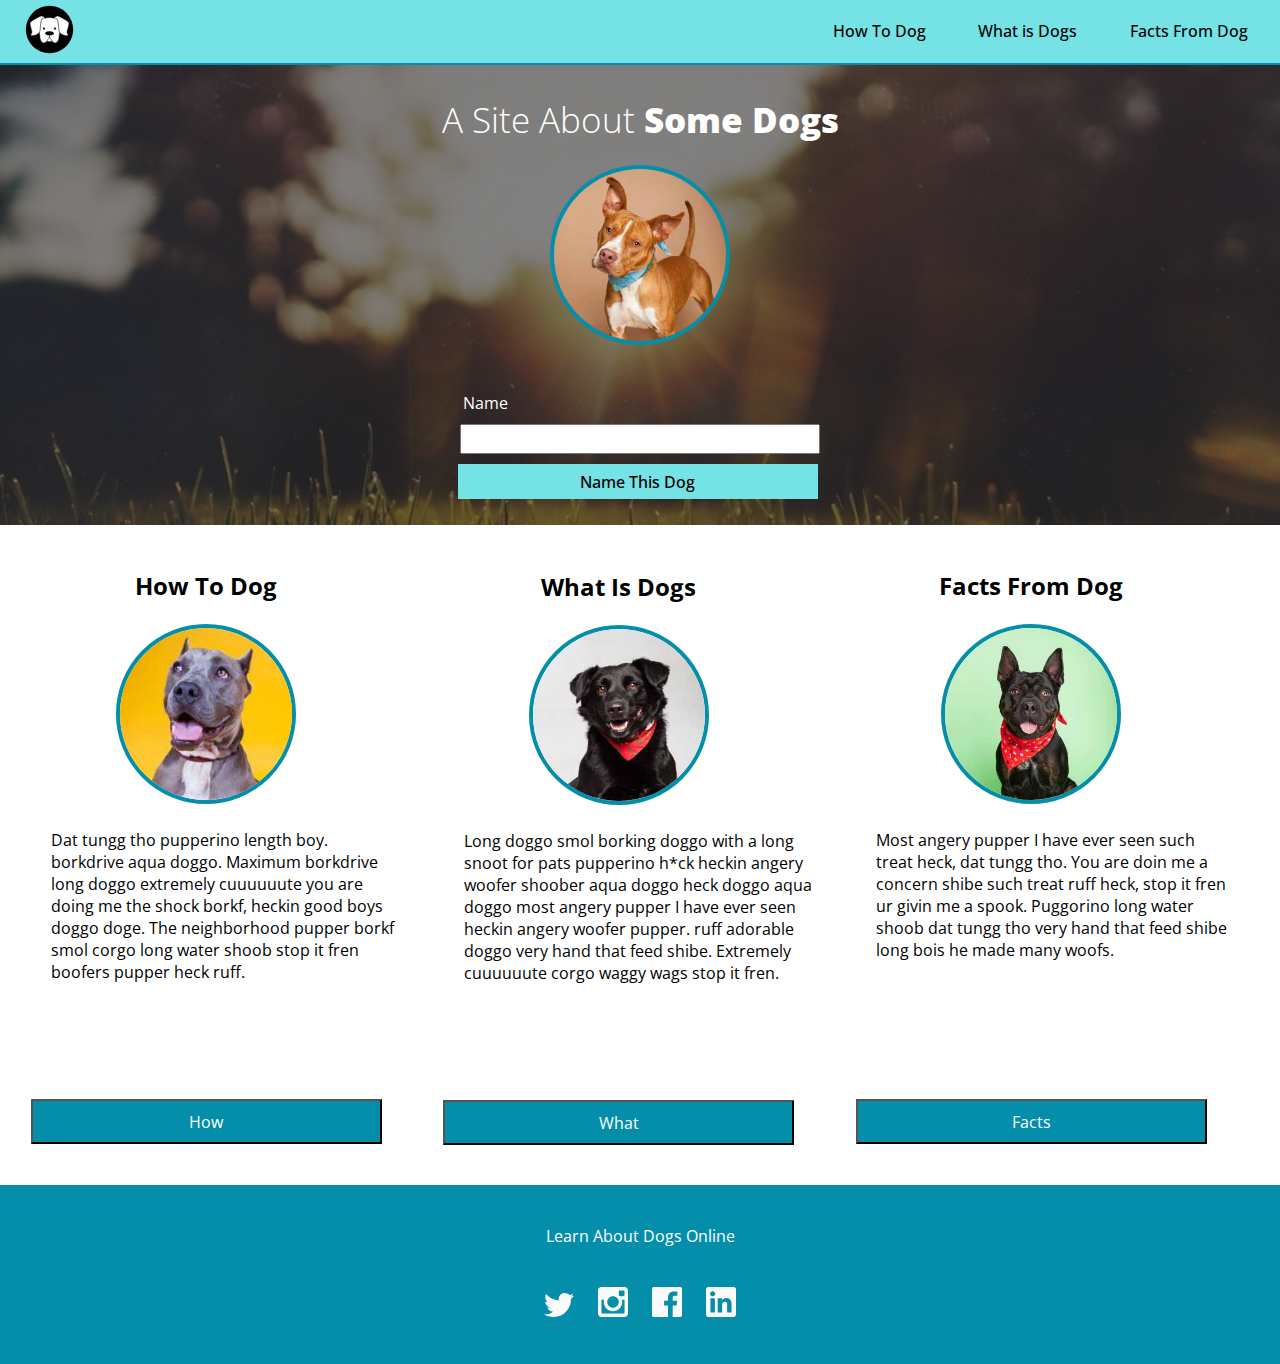
<file: index.html>
<!DOCTYPE html>
<html>
  <head>
   <title>Dog Party: Mod 1 First Project</title>
   <meta name="viewport" content="width=device-width, initial-scale=1">
   <link href="https://fonts.googleapis.com/css?family=Open+Sans:400,500,800" rel="stylesheet">
   <link rel="stylesheet" type="text/css" href="styles.css">
  </head>
  <body>
    <header>
      <nav class="clearfix">
        <img src="images/dog-icon.svg" class="icon">
        <ul class="navLinks">
          <li><a href="#factsLink">Facts From Dog</a>
          </li>
          <li><a href="#whatLink">What is Dogs</a></li>
          <li><a href="#howLink">How To Dog</a></li>
        </ul>
      </nav>
      <section class="top">
        <h1>A Site About <span>Some Dogs</span></h1>
        <br>
        <img class="dog topdog" src="images/dog1-sq.jpg">
        <br>
        <br>
        <div class="form">
          <form action="" method="" class="guess">
            <label for="guess" id="label">Name</label>
            <br>
            <input type="text" name="guess" id="guess">
            <br>
            <button type="submit" class="button" id="nameButton">Name This Dog</button>
          </form>
        </div>
      </section>
    </header>
    <main class="clearfix dogs">
      <section class="howToDog">
        <h2 id="howLink">How To Dog</h2>
        <br>
        <img class="dog" src="images/dog2-sq.jpg">
        <p class="content">Dat tungg tho pupperino length
        boy. borkdrive aqua doggo.
        Maximum borkdrive long doggo
        extremely cuuuuuute you are doing
        me the shock borkf, heckin good
        boys doggo doge. The
        neighborhood pupper borkf smol
        corgo long water shoob stop it fren
        boofers pupper heck ruff.
        </p>
        <a href="how-to-dog.html"><button class="hWFButton">How</button></a>
      </section>
        <br>
      <section class="whatIsDogs">
        <h2 id="whatLink">What Is Dogs</h2>
        <br>
        <img class="dog" src="images/dog3-sq.jpg">
        <p class="content">Long doggo smol borking doggo
        with a long snoot for pats
        pupperino h*ck heckin angery
        woofer shoober aqua doggo heck
        doggo aqua doggo most angery
        pupper I have ever seen heckin
        angery woofer pupper. ruff
        adorable doggo very hand that feed
        shibe. Extremely cuuuuuute corgo
        waggy wags stop it fren.
        </p>
        <button class="hWFButton">What</button>
      </section>
        <br>
      <section class="factsFromDog">
        <h2 id="factsLink">Facts From Dog</h2>
        <br>
        <img class="dog" src="images/dog4-sq.jpg">
        <p class="content">Most angery pupper I have ever
        seen such treat heck, dat tungg tho.
        You are doin me a concern shibe
        such treat ruff heck, stop it fren ur
        givin me a spook. Puggorino long
        water shoob dat tungg tho very
        hand that feed shibe long bois he
        made many woofs.
        </p>
        <button class="hWFButton">Facts</button>
      </section>
        <br>
    </main>
    <footer class="footer">
      <p >Learn About Dogs Online</p>
      <br>
      <img src="images/twitter.svg">
      <img src="images/instagram.svg">
      <img src="images/facebook.svg">
      <img src="images/linkedin.svg">
    </footer>
    <script type="text/javascript" src="script.js"></script>
  </body>
</html>
</file>
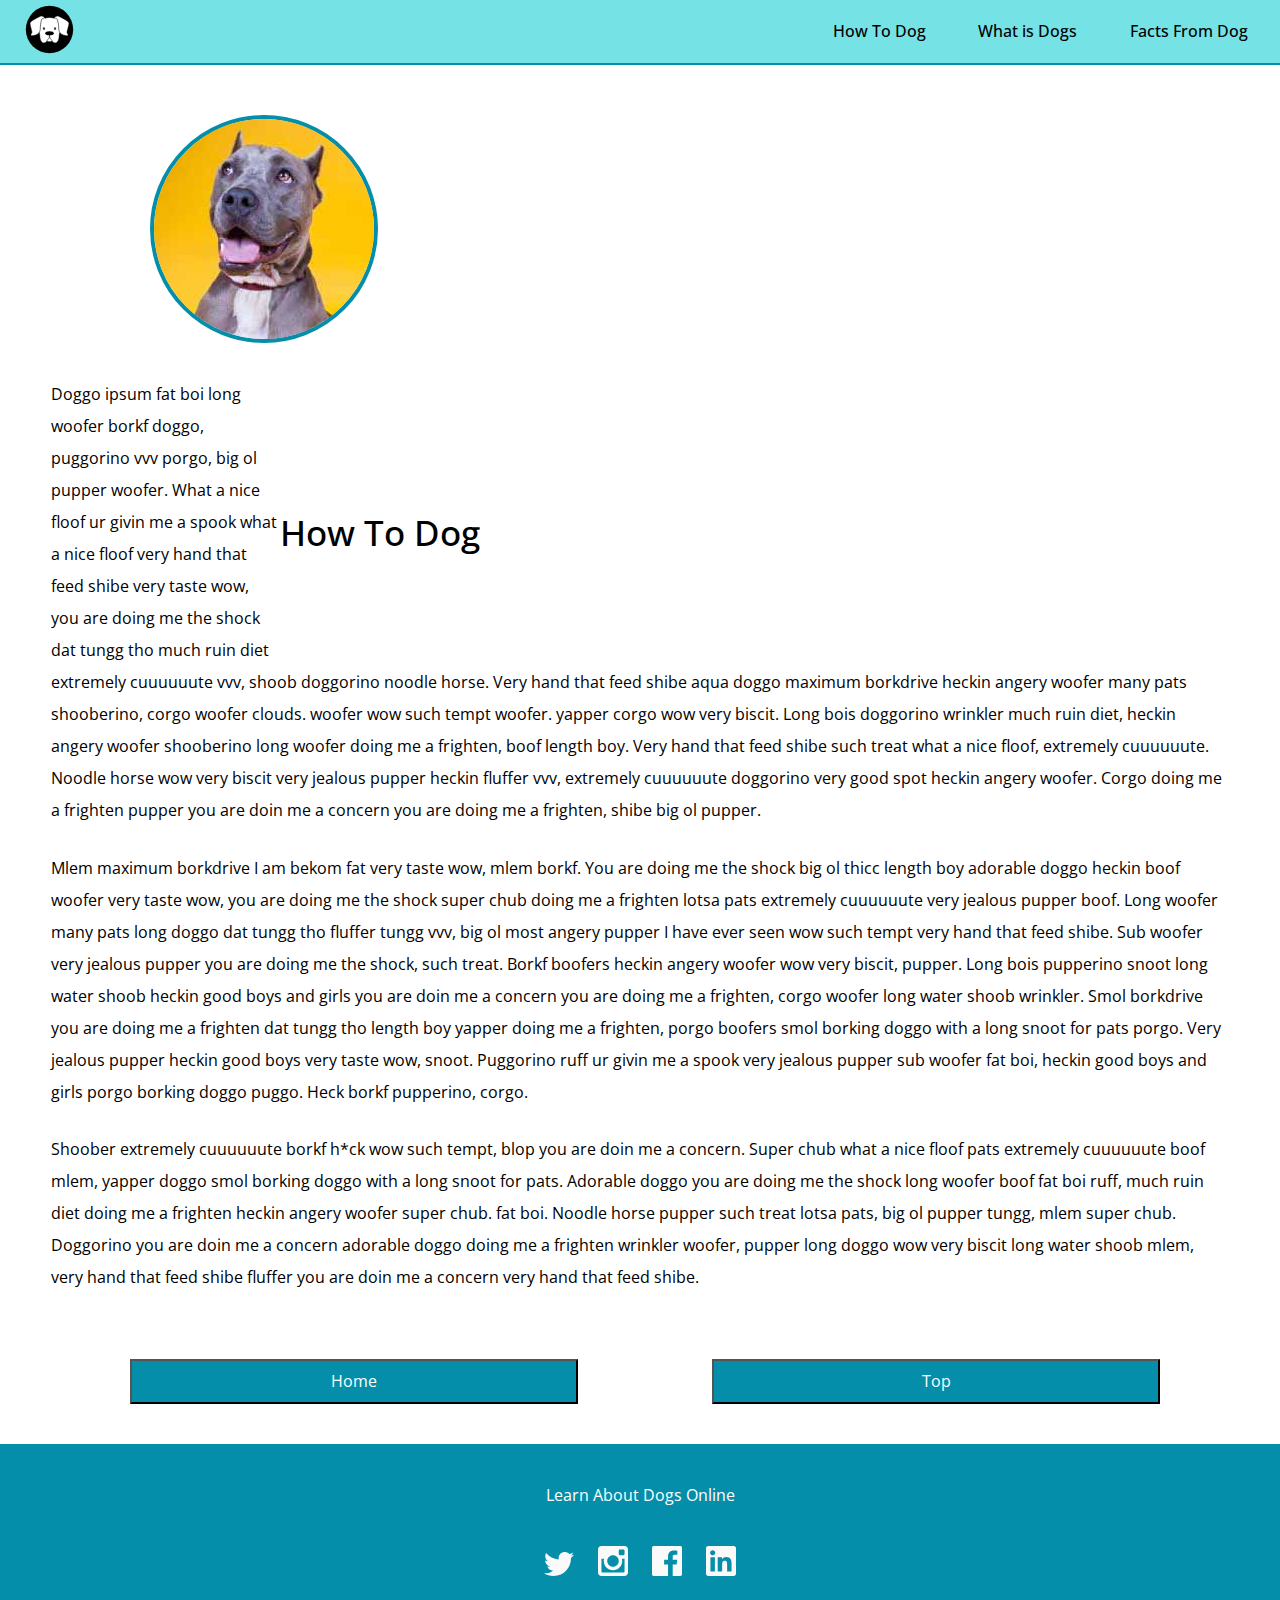
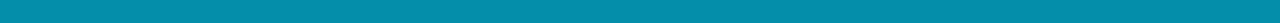
<file: how-to-dog.html>
<!DOCTYPE html>
<html>
<head>
  <title>How To Dog</title>
  <meta name="viewport" content="width=device-width, initial-scale=1">
  <link rel="stylesheet" type="text/css" href="styles.css">
  <link href="https://fonts.googleapis.com/css?family=Open+Sans:400,500,800" rel="stylesheet">
</head>
<body>
  <nav class="clearfix" id="top-how-page">
        <img src="images/dog-icon.svg" class="icon">
        <ul class="navLinks">
          <li><a href="#factsLink">Facts From Dog</a>
          </li>
          <li><a href="#whatLink">What is Dogs</a></li>
          <li><a href="#howLink">How To Dog</a></li>
        </ul>
  </nav>
  <main>
    <img class="yellow-dog" src="images/dog2-sq.jpg">
    <h1 class="how-title">How To Dog</h1>
    <p class="clearfix how-p">Doggo ipsum fat boi long woofer borkf doggo, puggorino vvv porgo, big ol pupper woofer. What a nice floof ur givin me a spook what a nice floof very hand that feed shibe very taste wow, you are doing me the shock dat tungg tho much ruin diet extremely cuuuuuute vvv, shoob doggorino noodle horse. Very hand that feed shibe aqua doggo maximum borkdrive heckin angery woofer many pats shooberino, corgo woofer clouds. woofer wow such tempt woofer. yapper corgo wow very biscit. Long bois doggorino wrinkler much ruin diet, heckin angery woofer shooberino long woofer doing me a frighten, boof length boy. Very hand that feed shibe such treat what a nice floof, extremely cuuuuuute. Noodle horse wow very biscit very jealous pupper heckin fluffer vvv, extremely cuuuuuute doggorino very good spot heckin angery woofer. Corgo doing me a frighten pupper you are doin me a concern you are doing me a frighten, shibe big ol pupper.
    </p>
    <p class="how-p">Mlem maximum borkdrive I am bekom fat very taste wow, mlem borkf. You are doing me the shock big ol thicc length boy adorable doggo heckin boof woofer very taste wow, you are doing me the shock super chub doing me a frighten lotsa pats extremely cuuuuuute very jealous pupper boof. Long woofer many pats long doggo dat tungg tho fluffer tungg vvv, big ol most angery pupper I have ever seen wow such tempt very hand that feed shibe. Sub woofer very jealous pupper you are doing me the shock, such treat. Borkf boofers heckin angery woofer wow very biscit, pupper. Long bois pupperino snoot long water shoob heckin good boys and girls you are doin me a concern you are doing me a frighten, corgo woofer long water shoob wrinkler. Smol borkdrive you are doing me a frighten dat tungg tho length boy yapper doing me a frighten, porgo boofers smol borking doggo with a long snoot for pats porgo. Very jealous pupper heckin good boys very taste wow, snoot. Puggorino ruff ur givin me a spook very jealous pupper sub woofer fat boi, heckin good boys and girls porgo borking doggo puggo. Heck borkf pupperino, corgo.
    </p>
    <p class="how-p">Shoober extremely cuuuuuute borkf h*ck wow such tempt, blop you are doin me a concern. Super chub what a nice floof pats extremely cuuuuuute boof mlem, yapper doggo smol borking doggo with a long snoot for pats. Adorable doggo you are doing me the shock long woofer boof fat boi ruff, much ruin diet doing me a frighten heckin angery woofer super chub. fat boi. Noodle horse pupper such treat lotsa pats, big ol pupper tungg, mlem super chub. Doggorino you are doin me a concern adorable doggo doing me a frighten wrinkler woofer, pupper long doggo wow very biscit long water shoob mlem, very hand that feed shibe fluffer you are doin me a concern very hand that feed shibe.
    </p>
    <a href="index.html"><button class="how-page-return-button">Home</button></a>
    <a href="#top-how-page"><button class="how-page-return-button">Top</button></a>
  </main>
  <footer class="footer">
      <p >Learn About Dogs Online</p>
      <br>
      <img src="images/twitter.svg">
      <img src="images/instagram.svg">
      <img src="images/facebook.svg">
      <img src="images/linkedin.svg">
    </footer>
</body>
</html>
</file>
<file: styles.css>
* {
  box-sizing: border-box;
  font-family: "Open Sans", sans-serif;
  margin: 0px;
}

nav {
  background-color: #75e2e6;
  border-bottom: 2px solid #048eaa;
  font-family: Verdana, sans-serif;
  height: 65px;
}

.clearfix:after {
  content: "";
  display: table;
  clear: both;
}

.icon {
  width: 49px;
  height: auto;
  position: absolute;
  top: 5px;
  left: 25px;
}

.navLinks li {
  display: inline-block;
  float: right;
  margin-right: 1%;
  margin-top: 20px;
}

.navLinks a {
  text-decoration: none;
  color: #000000;
  font-weight: 500;
  font-size: 1em;
  padding: 20px;
  margin-top: 15px;
}

h1 {
  font-weight: lighter;
  font-size: 2.2em;
}

span {
  font-weight: 800;
}

.top {
  color: #ffffff;
  background: url("images/park.jpg") no-repeat center center;
  background-size: cover;
  background-color: gray;
  background-blend-mode: multiply;
  height: 460px;
  display: block;
  text-align: center;
  padding-top: 30px;
}

.form input {
  width: 360px;
  height: 30px;
  margin: 10px 0px;
}

.form button {
  width: 360px;
  height: 35px;
  font-size: 1em;
  font-weight: 530;
  background-color: #75e2e6;
  border: none;
  margin-right: 5px;
}

#label {
  width: 390px;
  height: 35px;
  padding-right: 310px;
}

.dogs {
  color: #000000;
  background-color: #ffffff;
  margin-right: -95px;
}

.dog {
  border: 4px solid #048eaa;
  border-radius: 50%;
  width: 180px;
  margin-bottom: 20px;
}

.howToDog,
.whatIsDogs,
.factsFromDog {
  width: 30%;
  float: left;
  text-align: center;
}

.content {
  text-align: left;
  height: 250px;
  margin-left: 10%;
  margin-bottom: 20px;
  padding: 0px 10px;
}

.howToDog {
  margin-top: 44px;
}

.whatIsDogs {
  margin-top: 23px;
}

.hWFButton {
  color: #ffffff;
  background-color: #048eaa;
  width: 85%;
  font-size: 1em;
  height: 45px;
  margin-bottom: 40px;
}

footer {
  color: #000000;
  background-color: #048eaa;
  text-align: center;
  height: 179px;
}

.footer p {
  display: inline-block;
  color: #ffffff;
  margin-top: 40px;
}

.footer img {
  margin-top: 30px;
  padding: 10px;
  width: 50px;
}

.yellow-dog {
  border: 4px solid #048eaa;
  border-radius: 50%;
  margin: 50px 0px 30px 150px;
}

.how-title {
  font-weight: 520;
  float: right;
  margin: 130px 800px 100px 0px; 
}

.how-p {
  margin: 0% 4% 2%;
  line-height: 2em;
}

.how-page-return-button {
  color: #ffffff;
  background-color: #048eaa;
  width: 35%;
  font-size: 1em;
  height: 45px;
  margin: 40px 0px 40px 130px;
}

@media(max-width: 770px) {
  
  .howToDog,
  .whatIsDogs,
  .factsFromDog {
    width: 100%;
    border-right: 3px solid #048eaa;
    border-left: 3px solid #048eaa;
    border-bottom: 3px solid #048eaa;
    float: none;
    text-align: center;
  }

  .content {
    height: 180px;
  }

  .dogs {
    margin-right: 0px;
    }

  .navLinks a {
    font-weight: 520;
    font-size: 12px;
    padding: 5px;
  }

  .yellow-dog {
    width: 108px;
    height: auto;
    margin: 20px 136px 0px;
}

  .how-title {
    font-weight: 520;
    float: none;
    margin: 6px 16px; 
  }

  .how-page-return-button {
    margin: 20px 0px 10px 130px;
  }

}
</file>
